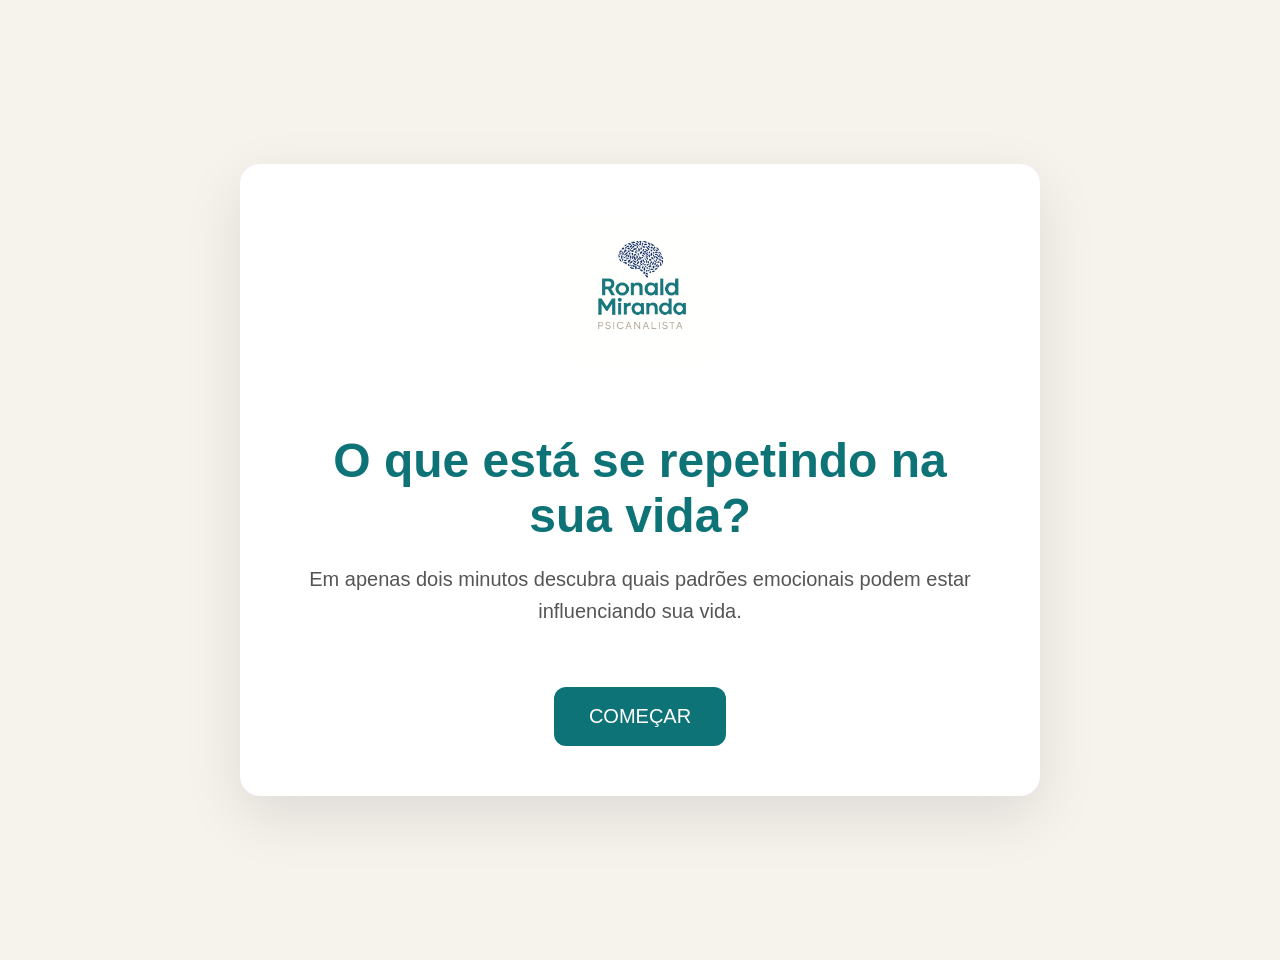
<file: index.html>
<!DOCTYPE html>
<html lang="pt-BR">

<head>

<meta charset="UTF-8">

<meta name="viewport" content="width=device-width, initial-scale=1.0">

<title>O que está se repetindo na sua vida?</title>

<style>

body{

margin:0;
font-family:Arial, Helvetica, sans-serif;
background:#F6F2EC;

}

.hero{

height:100vh;

display:flex;

justify-content:center;

align-items:center;

text-align:center;

padding:30px;

}

.card{

background:white;

padding:50px;

max-width:700px;

border-radius:20px;

box-shadow:0 20px 60px rgba(0,0,0,.1);

}

img{

width:150px;

margin-bottom:25px;

}

h1{

font-size:48px;

color:#0E7377;

margin-bottom:20px;

}

p{

font-size:20px;

line-height:1.6;

color:#555;

}

.botao{

display:inline-block;

margin-top:40px;

padding:18px 35px;

background:#0E7377;

color:white;

text-decoration:none;

font-size:20px;

border-radius:12px;

}

.botao:hover{

background:#09575A;

}

</style>

</head>

<body>

<section class="hero">

<div class="card">

<img src="ronald.png.jpeg">

<h1>

O que está se repetindo na sua vida?

</h1>

<p>

Em apenas dois minutos descubra quais padrões emocionais podem estar influenciando sua vida.

</p>

<a class="botao" href="quiz.html">

COMEÇAR

</a>

</div>

</section>

</body>

</html>
</file>
